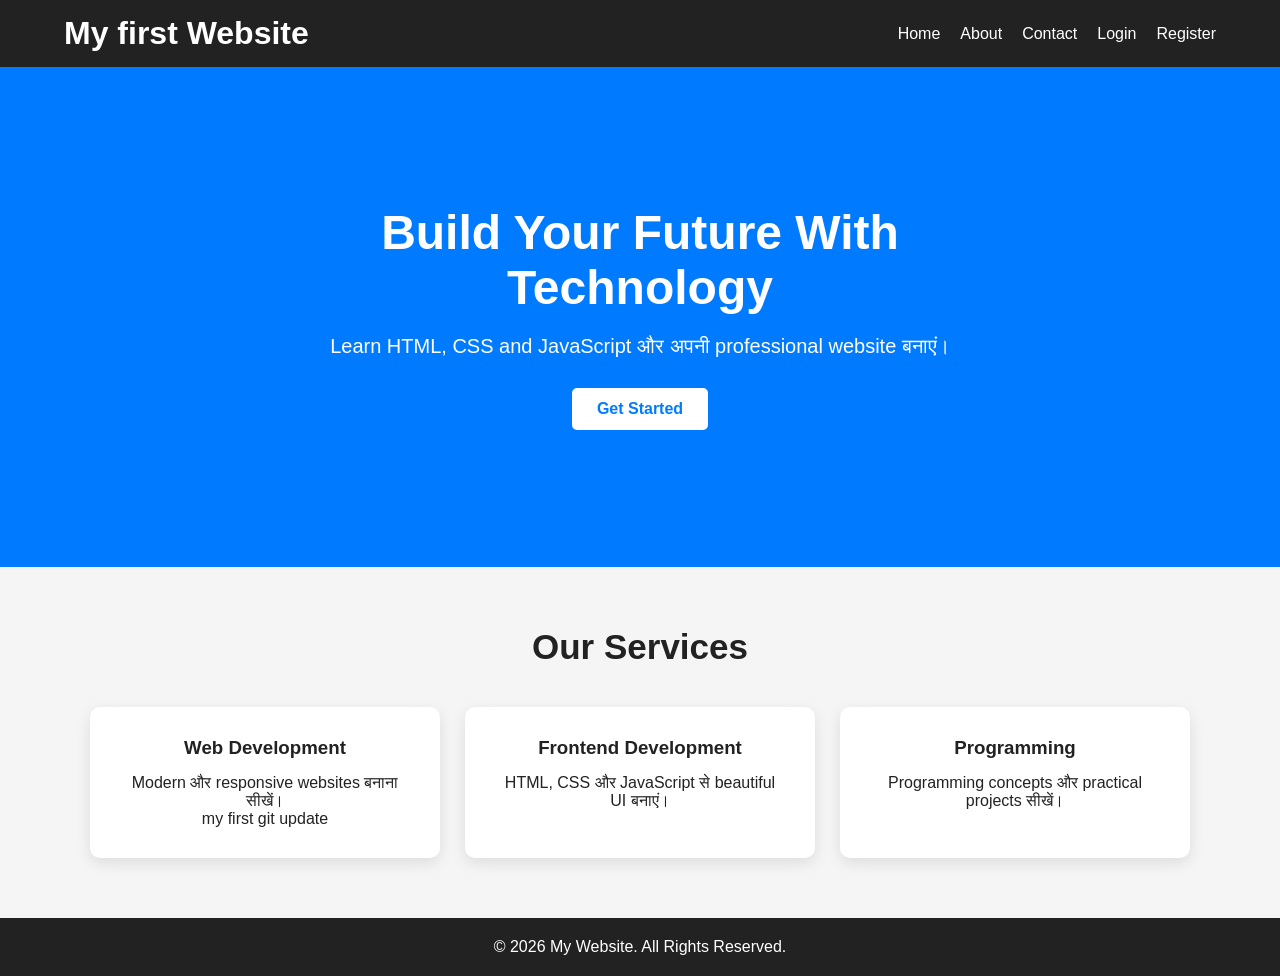
<file: index.html>
<!DOCTYPE html>
<html lang="en">

<head>
    <meta charset="UTF-8">
    <meta name="viewport" content="width=device-width, initial-scale=1.0">

    <title>My Website</title>

    <link rel="stylesheet" href="css/style.css">
</head>

<body>

<header>

    <div class="navbar">

        <h1>My first Website</h1>

        <nav>
            <a href="index.html">Home</a>
            <a href="about.html">About</a>
            <a href="contact.html">Contact</a>
            <a href="login.html">Login</a>
            <a href="register.html">Register</a>
        </nav>

    </div>

</header>


<!-- Hero Section -->

<section class="hero">

    <div class="hero-content">

        <h2>Build Your Future With Technology</h2>

        <p>
            Learn HTML, CSS and JavaScript
            और अपनी professional website बनाएं।
        </p>

        <a href="register.html" class="hero-button">
            Get Started
        </a>

    </div>

</section>


<!-- Services -->

<section class="services">

    <h2>Our Services</h2>

    <div class="cards">

        <div class="card">

            <h3>Web Development</h3>

            <p>
                Modern और responsive websites
                बनाना सीखें।
            </p>
            <p>
                my first git update
            </p>

        </div>


        <div class="card">

            <h3>Frontend Development</h3>

            <p>
                HTML, CSS और JavaScript
                से beautiful UI बनाएं।
            </p>

        </div>


        <div class="card">

            <h3>Programming</h3>

            <p>
                Programming concepts और
                practical projects सीखें।
            </p>

        </div>

    </div>

</section>


<footer>

    <p>© 2026 My Website. All Rights Reserved.</p>

</footer>


<script src="js/script.js"></script>

</body>

</html>
</file>
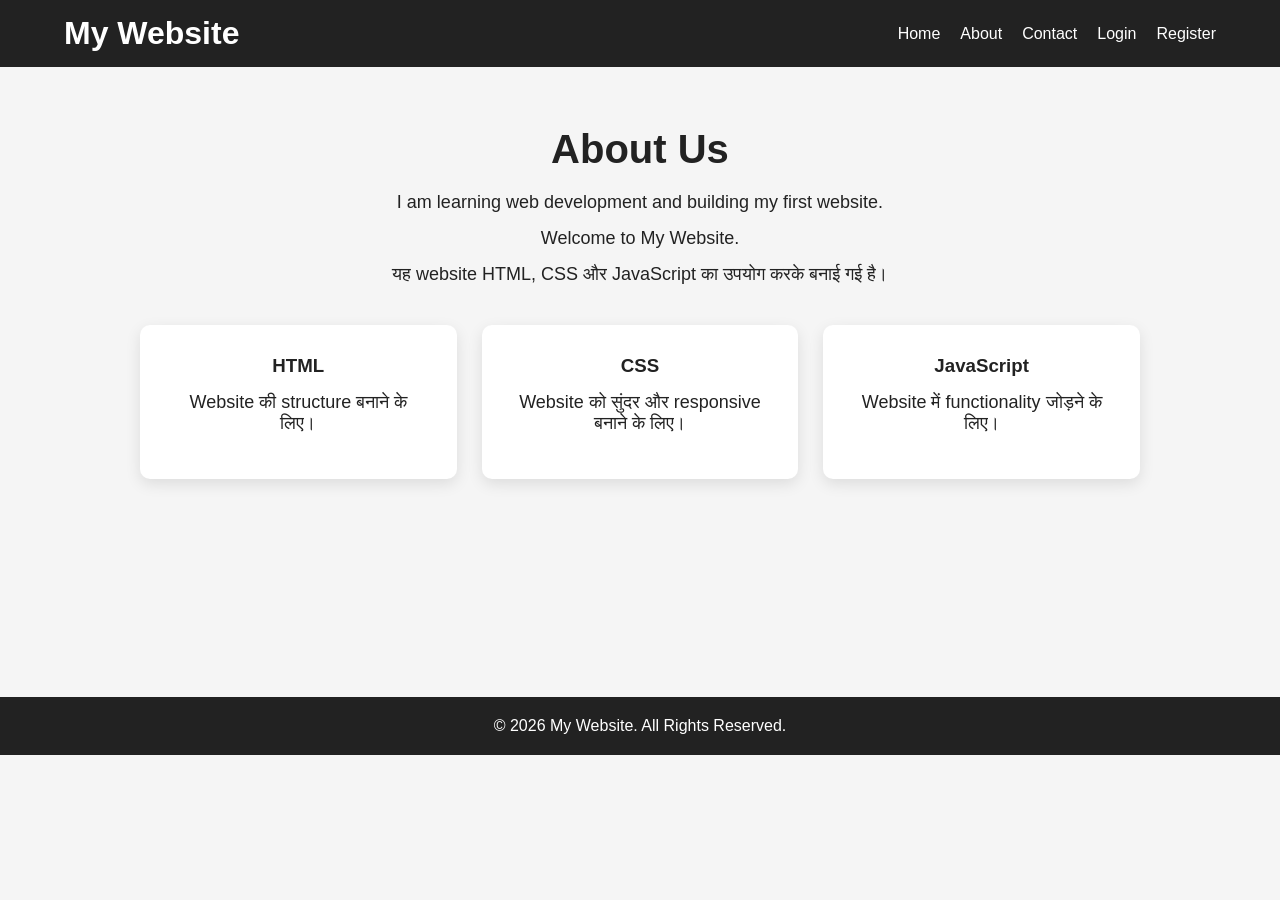
<file: about.html>
<!DOCTYPE html>
<html lang="en">

<head>
    <meta charset="UTF-8">
    <meta name="viewport" content="width=device-width, initial-scale=1.0">

    <title>About - My Website git clone</title>

    <link rel="stylesheet" href="css/style.css">
</head>

<body>

    <header>
        <div class="navbar">

            <h1>My Website</h1>

            <nav>
                <a href="index.html">Home</a>
                <a href="about.html">About</a>
                <a href="contact.html">Contact</a>
                <a href="login.html">Login</a>
                <a href="register.html">Register</a>
            </nav>

        </div>
    </header>

    <main class="page-container">

        <section class="page-content">

            <h2>About Us</h2>
            <p>I am learning web development and building my first website.</p>

            <p>
                Welcome to My Website.
            </p>

            <p>
                यह website HTML, CSS और JavaScript का
                उपयोग करके बनाई गई है।
            </p>

            <div class="about-cards">

                <div class="about-card">
                    <h3>HTML</h3>
                    <p>Website की structure बनाने के लिए।</p>
                </div>
                
                <div class="about-card">
                    <h3>CSS</h3>
                    <p>Website को सुंदर और responsive बनाने के लिए।</p>
                </div>

                <div class="about-card">
                    <h3>JavaScript</h3>
                    <p>Website में functionality जोड़ने के लिए।</p>
                </div>

            </div>

        </section>

    </main>

    <footer>
        <p>© 2026 My Website. All Rights Reserved.</p>
    </footer>

</body>

</html>
</file>
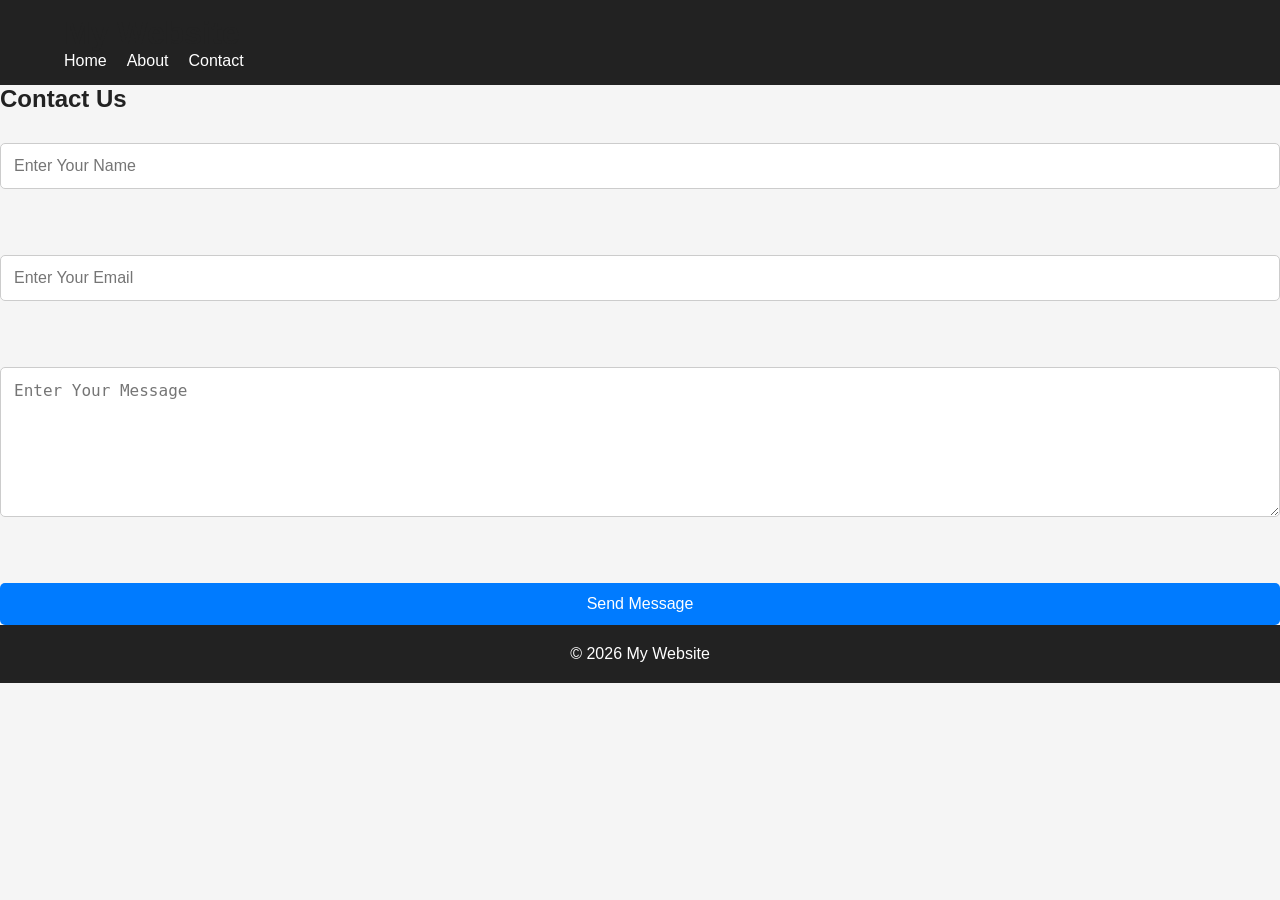
<file: contact.html>
<!DOCTYPE html>
<html lang="en">
<head>
    <meta charset="UTF-8">
    <meta name="viewport" content="width=device-width, initial-scale=1.0">
    <title>Contact - My Website</title>

    <link rel="stylesheet" href="css/style.css">
</head>

<body>

    <header>
        <h1>My Website</h1>

        <nav>
            <a href="index.html">Home</a>
            <a href="about.html">About</a>
            <a href="contact.html">Contact</a>
        </nav>
    </header>

    <main>

        <h2>Contact Us</h2>

        <form id="contactForm" class="contact-form">


            <input
                type="text"
                placeholder="Enter Your Name"
                required
            >

            <br><br>

            <input
                type="email"
                placeholder="Enter Your Email"
                required
            >

            <br><br>

            <textarea
                placeholder="Enter Your Message"
                rows="5"
                required
            ></textarea>

            <br><br>

            <button type="submit">Send Message</button>

        </form>

    </main>

    <footer>
        <p id="formMessage">© 2026 My Website</p>
    </footer>

</body>
</html>
</file>
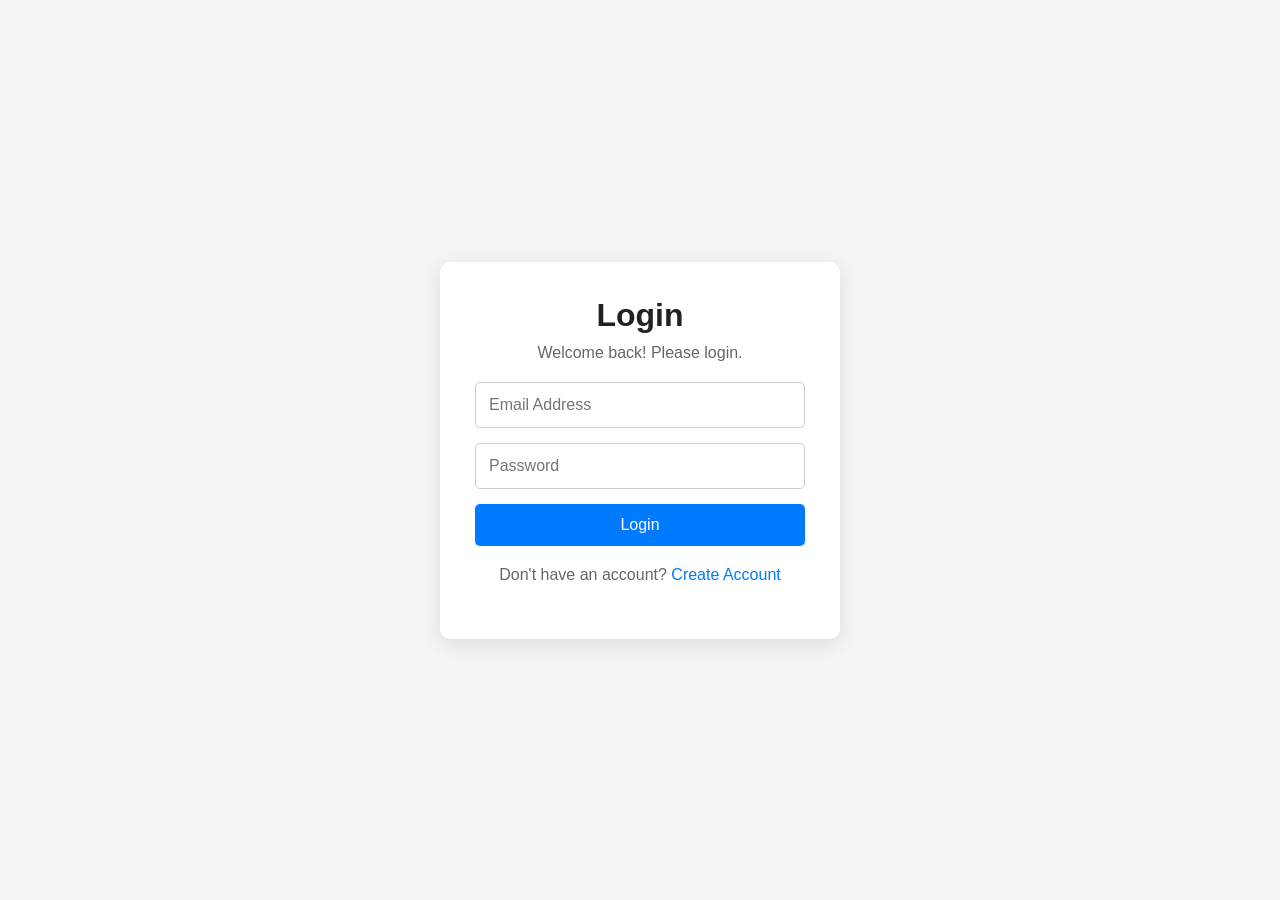
<file: dashboard.html>
<!DOCTYPE html>
<html lang="en">

<head>
    <meta charset="UTF-8">
    <meta name="viewport" content="width=device-width, initial-scale=1.0">

    <title>Dashboard - My Website</title>

    <link rel="stylesheet" href="css/style.css">
</head>

<body>

    <header>
        <div class="navbar">

            <h1>My Website</h1>

            <nav>
                <a href="index.html">Home</a>
                <a href="about.html">About</a>
                <a href="contact.html">Contact</a>

                <button id="logoutButton" class="logout-btn">
                    Logout
                </button>
            </nav>

        </div>
    </header>

    <main class="dashboard-container">

        <section class="dashboard">

            <h2>Dashboard</h2>

            <p id="welcomeMessage">
                Welcome!
            </p>

            <div class="dashboard-cards">

                <div class="dashboard-card">
                    <h3>Profile</h3>
                    <p>अपनी profile information देखें।</p>
                </div>

                <div class="dashboard-card">
                    <h3>Projects</h3>
                    <p>अपने projects यहां manage करें।</p>
                </div>

                <div class="dashboard-card">
                    <h3>Settings</h3>
                    <p>Website settings यहां manage करें।</p>
                </div>

            </div>

        </section>

    </main>

    <footer>
        <p>© 2026 My Website. All Rights Reserved.</p>
    </footer>

    <script src="js/script.js"></script>

</body>

</html>
</file>
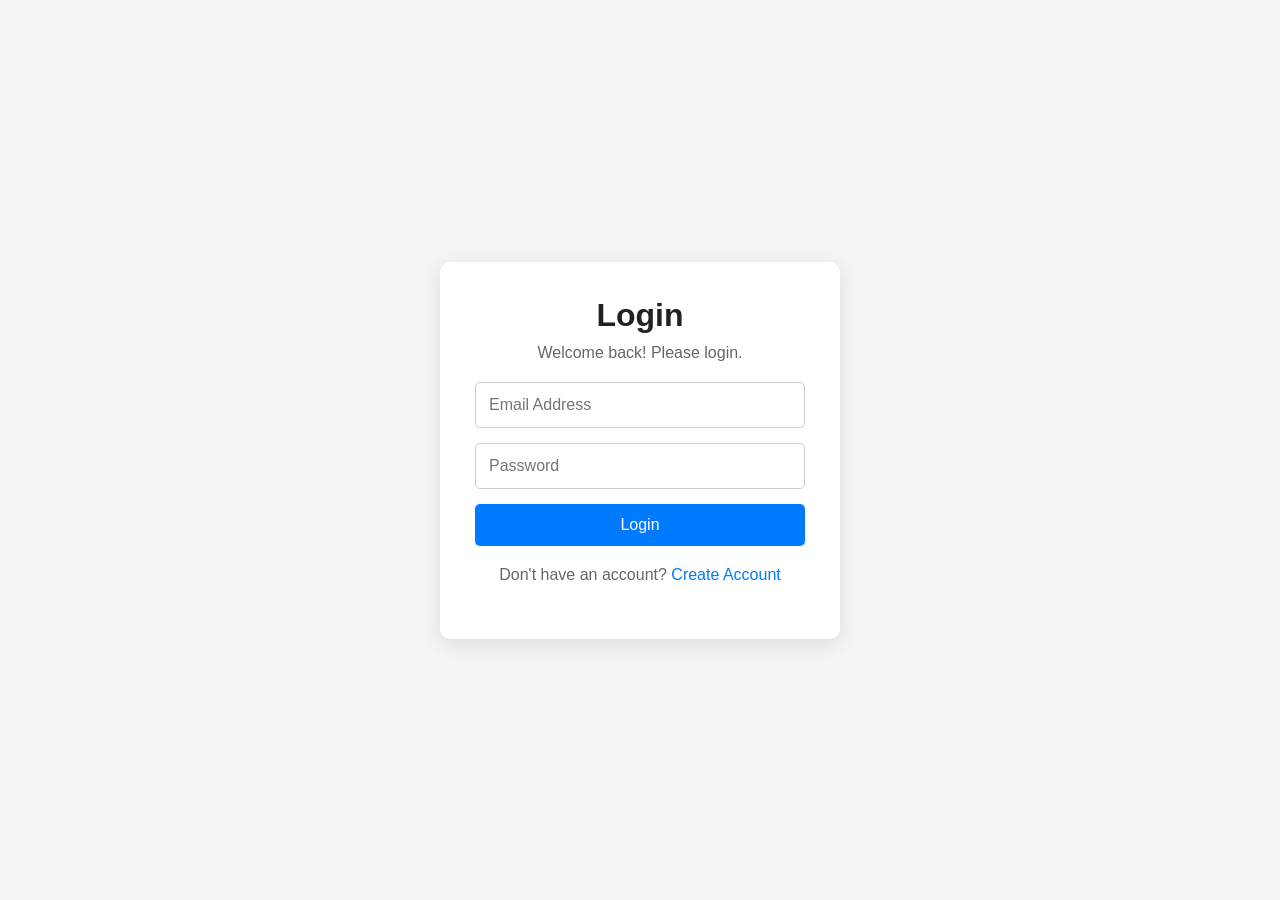
<file: login.html>
<!DOCTYPE html>
<html lang="en">

<head>
    <meta charset="UTF-8">
    <meta name="viewport" content="width=device-width, initial-scale=1.0">

    <title>Login - My Website | New Design</title>

    <link rel="stylesheet" href="css/style.css">
</head>

<body>

    <div class="auth-container">

        <div class="auth-box">

            <h2>Login</h2>

            <p>Welcome back! Please login.</p>

            <form id="loginForm">

                <input
                    type="email"
                    id="loginEmail"
                    placeholder="Email Address"
                    required
                >

                <input
                    type="password"
                    id="loginPassword"
                    placeholder="Password"
                    required
                >

                <button type="submit">
                    Login
                </button>

            </form>

            <p id="loginMessage"></p>

            <p class="auth-link">
                Don't have an account?
                <a href="register.html">Create Account</a>
            </p>

        </div>

    </div>

    <script src="js/script.js"></script>

</body>

</html>
</file>
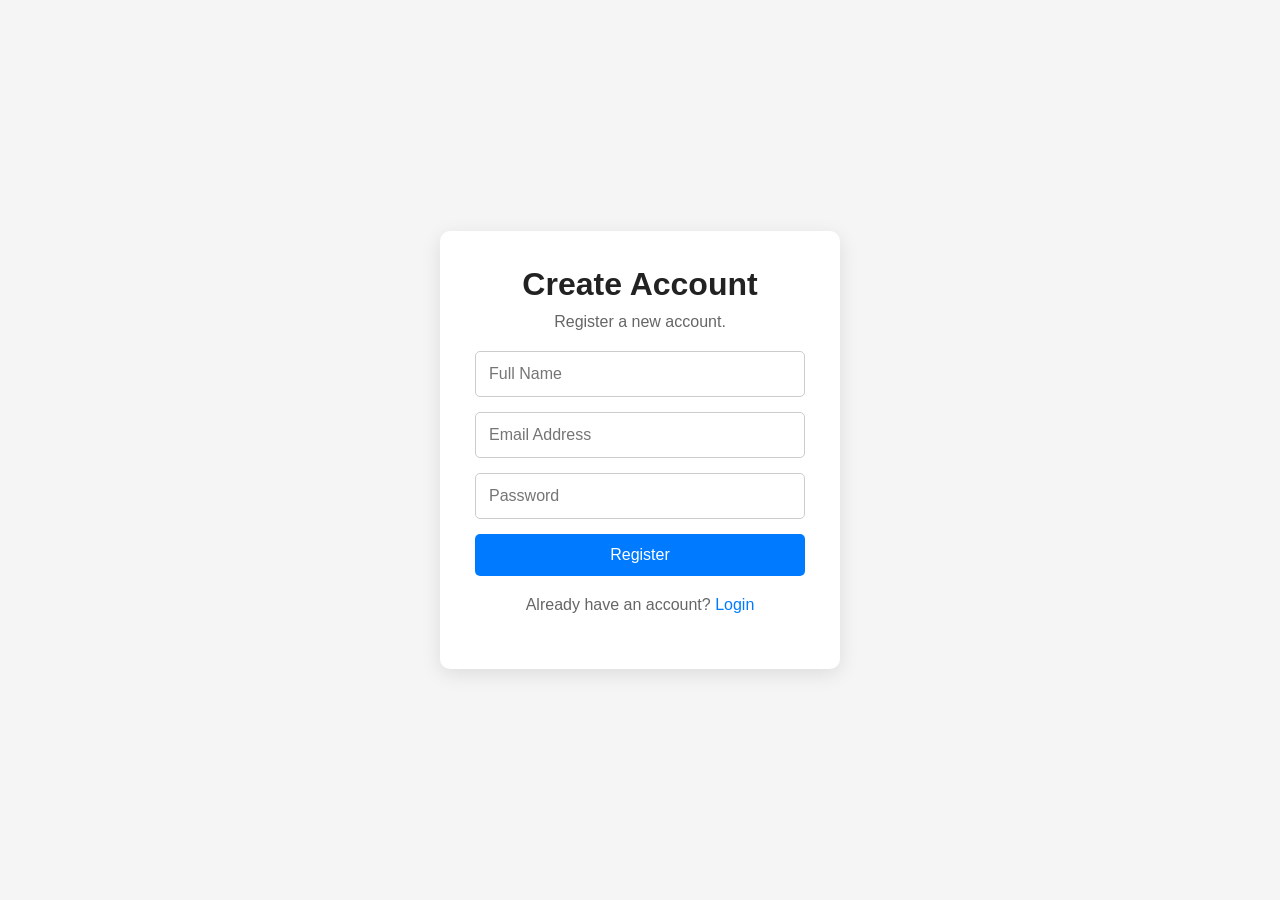
<file: register.html>
<!DOCTYPE html>
<html lang="en">

<head>
    <meta charset="UTF-8">
    <meta name="viewport" content="width=device-width, initial-scale=1.0">

    <title>Register - My Website</title>

    <link rel="stylesheet" href="css/style.css">
</head>

<body>

    <div class="auth-container">

        <div class="auth-box">

            <h2>Create Account</h2>

            <p>Register a new account.</p>

            <form id="registerForm">

                <input
                    type="text"
                    id="registerName"
                    placeholder="Full Name"
                    required
                >

                <input
                    type="email"
                    id="registerEmail"
                    placeholder="Email Address"
                    required
                >

                <input
                    type="password"
                    id="registerPassword"
                    placeholder="Password"
                    required
                >

                <button type="submit">
                    Register
                </button>

            </form>

            <p id="registerMessage"></p>

            <p class="auth-link">
                Already have an account?
                <a href="login.html">Login</a>
            </p>

        </div>

    </div>

    <script src="js/script.js"></script>

</body>

</html>
</file>
<file: css/style.css>
/* =========================
   RESET
========================= */

* {
    margin: 0;
    padding: 0;
    box-sizing: border-box;
}

body {
    font-family: Arial, sans-serif;
    background: #f5f5f5;
    color: #222;
}


/* =========================
   NAVBAR
========================= */

header {
    background: #222;
    padding: 15px 5%;
}

.navbar {
    max-width: 1200px;
    margin: auto;

    display: flex;
    justify-content: space-between;
    align-items: center;
}

.navbar h1 {
    color: white;
}

nav {
    display: flex;
    align-items: center;
    gap: 20px;
}

nav a {
    color: white;
    text-decoration: none;
}

nav a:hover {
    color: #00bcd4;
}


/* =========================
   HOME HERO
========================= */

.hero {
    min-height: 500px;

    display: flex;
    justify-content: center;
    align-items: center;

    text-align: center;

    background: #007bff;
    color: white;

    padding: 40px 20px;
}

.hero-content {
    max-width: 700px;
}

.hero h2 {
    font-size: 48px;
    margin-bottom: 20px;
}

.hero p {
    font-size: 20px;
    margin-bottom: 30px;
}

.hero-button {
    display: inline-block;

    background: white;
    color: #007bff;

    padding: 12px 25px;

    border-radius: 5px;

    text-decoration: none;
    font-weight: bold;
}


/* =========================
   SERVICES
========================= */

.services {
    padding: 60px 5%;
    text-align: center;
}

.services h2 {
    font-size: 35px;
    margin-bottom: 40px;
}

.cards {
    max-width: 1100px;
    margin: auto;

    display: flex;
    gap: 25px;
}

.card {
    flex: 1;

    background: white;

    padding: 30px;

    border-radius: 10px;

    box-shadow: 0 5px 15px rgba(0, 0, 0, 0.1);
}

.card h3 {
    margin-bottom: 15px;
}


/* =========================
   COMMON PAGE
========================= */

.page-container {
    min-height: 70vh;
    padding: 60px 5%;
}

.page-content {
    max-width: 1000px;
    margin: auto;

    text-align: center;
}

.page-content h2 {
    font-size: 40px;
    margin-bottom: 20px;
}

.page-content p {
    font-size: 18px;
    margin-bottom: 15px;
}


/* =========================
   ABOUT
========================= */

.about-cards {
    display: flex;
    gap: 25px;

    margin-top: 40px;
}

.about-card {
    flex: 1;

    background: white;

    padding: 30px;

    border-radius: 10px;

    box-shadow: 0 5px 15px rgba(0, 0, 0, 0.1);
}

.about-card h3 {
    margin-bottom: 15px;
}


/* =========================
   CONTACT
========================= */

.contact-container {
    max-width: 600px;
    margin: auto;

    padding: 60px 20px;

    text-align: center;
}

.contact-form {
    display: flex;
    flex-direction: column;

    gap: 15px;

    margin-top: 30px;
}

.contact-form input,
.contact-form textarea {
    width: 100%;

    padding: 13px;

    border: 1px solid #ccc;

    border-radius: 5px;

    font-size: 16px;
}

.contact-form textarea {
    min-height: 150px;
    resize: vertical;
}


/* =========================
   BUTTON
========================= */

button {
    padding: 12px 20px;

    border: none;

    border-radius: 5px;

    background: #007bff;

    color: white;

    font-size: 16px;

    cursor: pointer;
}

button:hover {
    background: #0056b3;
}


/* =========================
   LOGIN / REGISTER
========================= */

.auth-container {
    min-height: 100vh;

    display: flex;
    justify-content: center;
    align-items: center;

    padding: 20px;
}

.auth-box {
    width: 100%;
    max-width: 400px;

    background: white;

    padding: 35px;

    border-radius: 10px;

    box-shadow: 0 5px 20px rgba(0, 0, 0, 0.1);

    text-align: center;
}

.auth-box h2 {
    font-size: 32px;
    margin-bottom: 10px;
}

.auth-box > p {
    color: #666;
    margin-bottom: 20px;
}

.auth-box form {
    display: flex;
    flex-direction: column;
    gap: 15px;
}

.auth-box input {
    width: 100%;

    padding: 13px;

    border: 1px solid #ccc;

    border-radius: 5px;

    font-size: 16px;
}

.auth-box input:focus {
    outline: none;
    border-color: #007bff;
}

.auth-link {
    margin-top: 20px;
}

.auth-link a {
    color: #007bff;
    text-decoration: none;
}


/* =========================
   DASHBOARD
========================= */

.dashboard-container {
    min-height: 70vh;

    padding: 60px 5%;
}

.dashboard {
    max-width: 1100px;
    margin: auto;

    text-align: center;
}

.dashboard h2 {
    font-size: 40px;
    margin-bottom: 15px;
}

#welcomeMessage {
    font-size: 20px;
    margin-bottom: 40px;
}

.dashboard-cards {
    display: flex;
    gap: 25px;
}

.dashboard-card {
    flex: 1;

    background: white;

    padding: 30px;

    border-radius: 10px;

    box-shadow: 0 5px 15px rgba(0, 0, 0, 0.1);
}

.dashboard-card h3 {
    margin-bottom: 15px;
}

.logout-btn {
    background: #dc3545;
}

.logout-btn:hover {
    background: #b02a37;
}


/* =========================
   FOOTER
========================= */

footer {
    background: #222;

    color: white;

    text-align: center;

    padding: 20px;
}


/* =========================
   MOBILE
========================= */

@media (max-width: 768px) {

    .navbar {
        flex-direction: column;
        gap: 15px;
    }

    nav {
        flex-wrap: wrap;
        justify-content: center;
        gap: 12px;
    }

    .hero h2 {
        font-size: 32px;
    }

    .cards,
    .about-cards,
    .dashboard-cards {
        flex-direction: column;
    }

    .card,
    .about-card,
    .dashboard-card {
        width: 100%;
    }

    .page-content h2,
    .dashboard h2 {
        font-size: 30px;
    }
}
</file>
